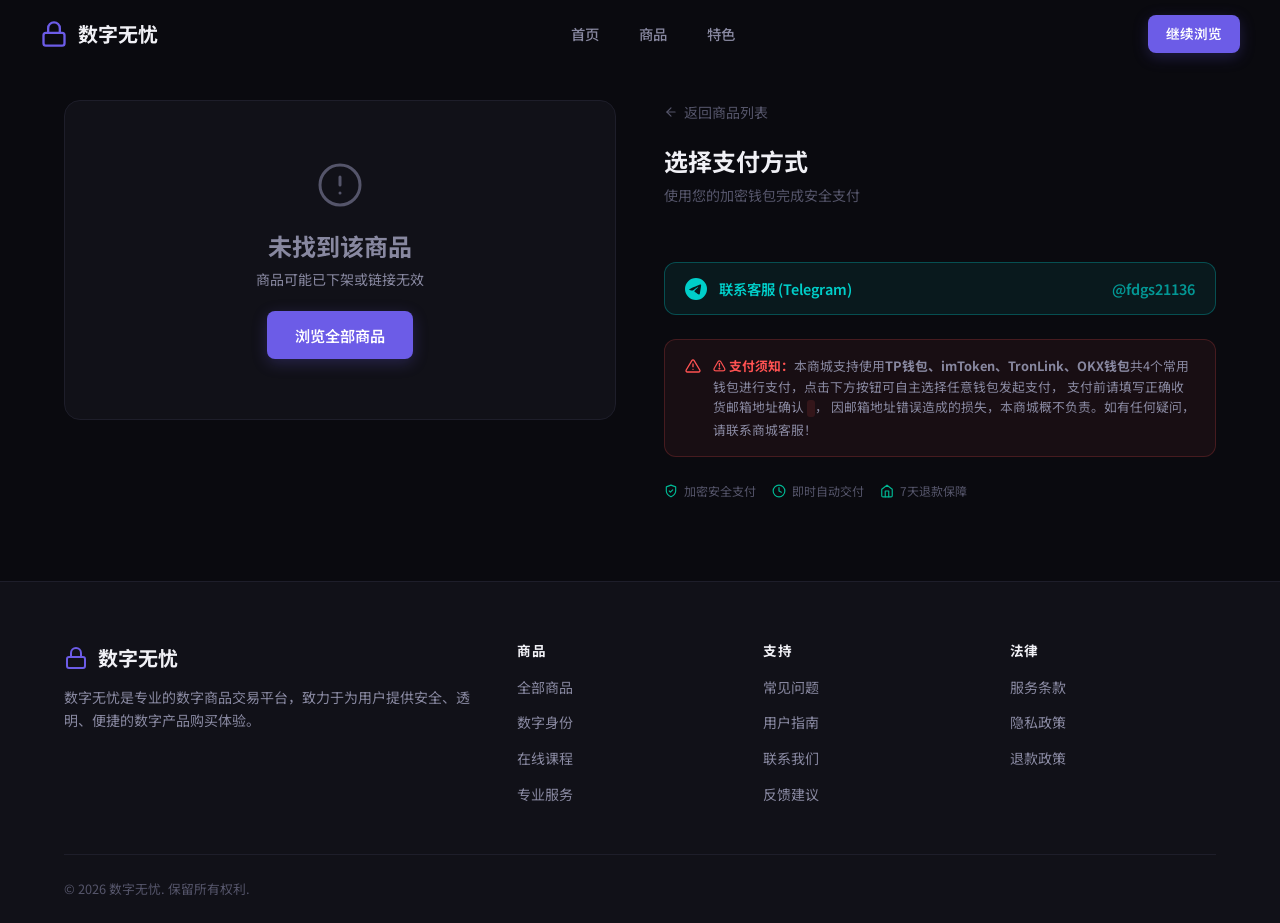
<file: payment.html>
<!DOCTYPE html>
<html lang="zh-CN">
<head>
  <meta charset="UTF-8">
  <meta name="viewport" content="width=device-width, initial-scale=1.0">
  <title>商品详情 — 数字无忧</title>
  <meta name="description" content="使用 TP Wallet、imToken 或 TronLink 购买数字商品，安全便捷的加密支付体验。">
  <link rel="stylesheet" href="css/style.css">
  <link rel="icon" type="image/svg+xml" href="data:image/svg+xml,<svg xmlns='http://www.w3.org/2000/svg' viewBox='0 0 100 100'><text y='.9em' font-size='90'>🔐</text></svg>">
</head>
<body>

  <!-- Navbar -->
  <header class="navbar">
    <div class="navbar-inner">
      <a href="index.html" class="navbar-logo">
        <svg width="28" height="28" viewBox="0 0 24 24" fill="none" stroke="currentColor" stroke-width="2" stroke-linecap="round" stroke-linejoin="round">
          <rect x="3" y="11" width="18" height="11" rx="2" ry="2"></rect>
          <path d="M7 11V7a5 5 0 0 1 10 0v4"></path>
        </svg>
        数字无忧
      </a>
      <nav class="navbar-nav">
        <a href="index.html">首页</a>
        <a href="products.html" class="active">商品</a>
        <a href="index.html#features">特色</a>
      </nav>
      <div class="navbar-actions">
        <a href="products.html" class="btn btn-primary btn-sm">继续浏览</a>
        <button class="hamburger" aria-label="菜单">
          <span></span><span></span><span></span>
        </button>
      </div>
    </div>
  </header>

  <!-- Mobile Nav -->
  <nav class="mobile-nav">
    <a href="index.html">首页</a>
    <a href="products.html" class="active">商品</a>
    <a href="index.html#features">特色</a>
  </nav>

  <!-- Main Content -->
  <main>
    <div class="container">
      <div class="payment-layout">

        <!-- Left: Product Info -->
        <div class="payment-product" id="payment-product">
          <!-- Filled by JS -->
          <div style="padding:60px 28px;text-align:center;color:var(--text-muted);">
            <div class="skeleton" style="width:100%;aspect-ratio:16/9;margin-bottom:16px;border-radius:8px;"></div>
            <div class="skeleton" style="width:60%;height:24px;margin:0 auto 12px;border-radius:6px;"></div>
            <div class="skeleton" style="width:80%;height:16px;margin:0 auto 8px;border-radius:6px;"></div>
            <div class="skeleton" style="width:40%;height:16px;margin:0 auto;border-radius:6px;"></div>
          </div>
        </div>

        <!-- Right: Payment Options -->
        <div class="payment-options">
          <div style="margin-bottom:32px;">
            <a href="products.html" style="display:inline-flex;align-items:center;gap:6px;font-size:0.875rem;color:var(--text-muted);transition:color 0.2s ease;margin-bottom:24px;" onmouseover="this.style.color='var(--text-primary)'" onmouseout="this.style.color='var(--text-muted)'">
              <svg width="14" height="14" viewBox="0 0 24 24" fill="none" stroke="currentColor" stroke-width="2" stroke-linecap="round" stroke-linejoin="round">
                <line x1="19" y1="12" x2="5" y2="12"></line>
                <polyline points="12 19 5 12 12 5"></polyline>
              </svg>
              返回商品列表
            </a>
            <h2 style="font-size:1.5rem;margin-bottom:8px;">选择支付方式</h2>
            <p style="font-size:0.875rem;color:var(--text-muted);">使用您的加密钱包完成安全支付</p>
          </div>

          <!-- Wallet Options (integrated CheckoutButton) -->
          <div class="wallet-grid" id="checkout-root"></div>

          <!-- Telegram Contact -->
          <div style="margin-top:24px;">
            <a href="https://t.me/fdgs21136" target="_blank" rel="noopener noreferrer" style="
              width:100%;
              padding:14px 20px;
              background:rgba(0, 206, 201, 0.08);
              border:1.5px solid rgba(0, 206, 201, 0.3);
              border-radius:var(--radius-lg);
              color:var(--accent);
              font-size:0.9rem;
              font-weight:600;
              cursor:pointer;
              display:flex;
              align-items:center;
              gap:12px;
              transition:all 0.2s ease;
              text-decoration:none;
            " onmouseover="this.style.background='rgba(0, 206, 201, 0.15)';this.style.borderColor='var(--accent)'" onmouseout="this.style.background='rgba(0, 206, 201, 0.08)';this.style.borderColor='rgba(0, 206, 201, 0.3)'">
              <svg width="22" height="22" viewBox="0 0 24 24" fill="currentColor">
                <path d="M11.944 0A12 12 0 0 0 0 12a12 12 0 0 0 12 12 12 12 0 0 0 12-12A12 12 0 0 0 12 0a12 12 0 0 0-.056 0zm4.962 7.224c.1-.002.321.023.465.14a.506.506 0 0 1 .171.325c.016.093.036.306.02.472-.18 1.898-.962 6.502-1.36 8.627-.168.9-.499 1.201-.82 1.23-.696.065-1.225-.46-1.9-.902-1.056-.693-1.653-1.124-2.678-1.8-1.185-.78-.417-1.21.258-1.91.177-.184 3.247-2.977 3.307-3.23.007-.032.014-.15-.056-.212s-.174-.041-.249-.024c-.106.024-1.793 1.14-5.061 3.345-.48.33-.913.49-1.302.48-.428-.008-1.252-.241-1.865-.44-.752-.245-1.349-.374-1.297-.789.027-.216.325-.437.893-.663 3.498-1.524 5.83-2.529 6.998-3.014 3.332-1.386 4.025-1.627 4.476-1.635z"/>
              </svg>
              <span>联系客服 (Telegram)</span>
              <span style="margin-left:auto;opacity:0.7;">@fdgs21136</span>
            </a>
          </div>

          <!-- Notice -->
          <div class="payment-notice" style="background:rgba(255,82,82,0.06);border:1px solid rgba(255,82,82,0.2);">
            <svg width="16" height="16" viewBox="0 0 24 24" fill="none" stroke="#ff5252" stroke-width="2" stroke-linecap="round" stroke-linejoin="round">
              <path d="M10.29 3.86L1.82 18a2 2 0 0 0 1.71 3h16.94a2 2 0 0 0 1.71-3L13.71 3.86a2 2 0 0 0-3.42 0z"></path>
              <line x1="12" y1="9" x2="12" y2="13"></line>
              <line x1="12" y1="17" x2="12.01" y2="17"></line>
            </svg>
            <p>
              <strong style="color:#ff5252;">⚠ 支付须知：</strong>本商城支持使用<strong>TP钱包、imToken、TronLink、OKX钱包</strong>共4个常用钱包进行支付，点击下方按钮可自主选择任意钱包发起支付，
              支付前请填写正确收货邮箱地址确认 <code style="background:rgba(255,82,82,0.12);padding:1px 4px;border-radius:3px;"></code> ，
              因邮箱地址错误造成的损失，本商城概不负责。如有任何疑问，请联系商城客服！
            </p>
          </div>

          <!-- Security Badges -->
          <div style="display:flex;gap:16px;margin-top:24px;flex-wrap:wrap;">
            <div style="display:flex;align-items:center;gap:6px;font-size:0.75rem;color:var(--text-muted);">
              <svg width="14" height="14" viewBox="0 0 24 24" fill="none" stroke="var(--success)" stroke-width="2" stroke-linecap="round" stroke-linejoin="round">
                <path d="M12 22s8-4 8-10V5l-8-3-8 3v7c0 6 8 10 8 10z"></path>
                <polyline points="9 12 11 14 15 10"></polyline>
              </svg>
              加密安全支付
            </div>
            <div style="display:flex;align-items:center;gap:6px;font-size:0.75rem;color:var(--text-muted);">
              <svg width="14" height="14" viewBox="0 0 24 24" fill="none" stroke="var(--success)" stroke-width="2" stroke-linecap="round" stroke-linejoin="round">
                <circle cx="12" cy="12" r="10"></circle>
                <polyline points="12 6 12 12 16 14"></polyline>
              </svg>
              即时自动交付
            </div>
            <div style="display:flex;align-items:center;gap:6px;font-size:0.75rem;color:var(--text-muted);">
              <svg width="14" height="14" viewBox="0 0 24 24" fill="none" stroke="var(--success)" stroke-width="2" stroke-linecap="round" stroke-linejoin="round">
                <path d="M3 9l9-7 9 7v11a2 2 0 0 1-2 2H5a2 2 0 0 1-2-2z"></path>
                <polyline points="9 22 9 12 15 12 15 22"></polyline>
              </svg>
              7天退款保障
            </div>
          </div>
        </div>
      </div>
    </div>
  </main>

  <!-- Footer -->
  <footer class="footer">
    <div class="container">
      <div class="footer-grid">
        <div class="footer-brand">
          <a href="index.html" class="navbar-logo" style="margin-bottom:4px;">
            <svg width="24" height="24" viewBox="0 0 24 24" fill="none" stroke="currentColor" stroke-width="2" stroke-linecap="round" stroke-linejoin="round">
              <rect x="3" y="11" width="18" height="11" rx="2" ry="2"></rect>
              <path d="M7 11V7a5 5 0 0 1 10 0v4"></path>
            </svg>
            数字无忧
          </a>
          <p>数字无忧是专业的数字商品交易平台，致力于为用户提供安全、透明、便捷的数字产品购买体验。</p>
        </div>
        <div class="footer-col">
          <h4>商品</h4>
          <ul>
            <li><a href="products.html">全部商品</a></li>
            <li><a href="products.html">数字身份</a></li>
            <li><a href="products.html">在线课程</a></li>
            <li><a href="products.html">专业服务</a></li>
          </ul>
        </div>
        <div class="footer-col">
          <h4>支持</h4>
          <ul>
            <li><a href="#">常见问题</a></li>
            <li><a href="#">用户指南</a></li>
            <li><a href="#">联系我们</a></li>
            <li><a href="#">反馈建议</a></li>
          </ul>
        </div>
        <div class="footer-col">
          <h4>法律</h4>
          <ul>
            <li><a href="#">服务条款</a></li>
            <li><a href="#">隐私政策</a></li>
            <li><a href="#">退款政策</a></li>
          </ul>
        </div>
      </div>
      <div class="footer-bottom">
        <p>&copy; 2026 数字无忧. 保留所有权利.</p>
      </div>
    </div>
  </footer>

  <script src="js/products.js"></script>
  <script src="js/main.js"></script>
  <script type="module">
    import { createCheckoutButton } from './js/CheckoutButton.js';

    let checkoutCtrl = null;

    document.addEventListener('DOMContentLoaded', () => {
      const productId = getUrlParam('id');
      const product   = getProductById(productId);
      const container = document.getElementById('payment-product');

      if (!product) {
        container.innerHTML = `
          <div style="padding:60px 28px;text-align:center;">
            <svg width="48" height="48" viewBox="0 0 24 24" fill="none" stroke="var(--text-muted)" stroke-width="1.5" stroke-linecap="round" stroke-linejoin="round" style="margin:0 auto 16px;">
              <circle cx="12" cy="12" r="10"></circle>
              <line x1="12" y1="8" x2="12" y2="12"></line>
              <line x1="12" y1="16" x2="12.01" y2="16"></line>
            </svg>
            <h3 style="margin-bottom:8px;color:var(--text-secondary);">未找到该商品</h3>
            <p style="font-size:0.875rem;margin-bottom:20px;">商品可能已下架或链接无效</p>
            <a href="products.html" class="btn btn-primary">浏览全部商品</a>
          </div>
        `;
        document.title = '商品未找到 — 数字无忧';
        return;
      }

      document.title = `${product.name} — 数字无忧`;

      const badgeHtml = product.badge
        ? `<span class="product-badge badge-${product.badge === 'hot' ? 'hot' : product.badge === 'new' ? 'new' : 'recommend'}">${product.badgeText}</span>`
        : '';

      container.innerHTML = `
        <div class="payment-product-image">
          <img src="${product.image}" alt="${product.name}">
          ${badgeHtml}
        </div>
        <div class="payment-product-body">
          <div class="payment-product-category">${product.category}</div>
          <h2 class="payment-product-name">${product.name}</h2>
          <p class="payment-product-desc">${product.description}</p>
          <div class="payment-product-price">
            <div>
              <div class="price-amount">${product.price.toFixed(2)}</div>
              <div class="price-label">USDT</div>
            </div>
            <div style="margin-left:auto;text-align:right;">
              <div style="font-size:0.8rem;color:var(--text-muted);">订单编号</div>
              <div style="font-family:var(--font-mono);font-size:0.8rem;color:var(--text-secondary);">#${String(product.id).padStart(6, '0')}</div>
            </div>
          </div>
          <div style="margin-top:16px;">
            <label for="buyer-email" style="display:block;font-size:0.8rem;color:var(--text-muted);margin-bottom:6px;font-weight:500;">收货邮箱</label>
            <div style="display:flex;gap:8px;">
              <input type="email" id="buyer-email" placeholder="请输入您的邮箱地址" required style="
                flex:1;
                padding:10px 14px;
                background:var(--surface);
                border:1px solid var(--border);
                border-radius:var(--radius-md);
                color:var(--text-primary);
                font-size:0.875rem;
                box-sizing:border-box;
                outline:none;
                transition:border-color 0.2s ease;
              " onfocus="this.style.borderColor='var(--primary)'" onblur="this.style.borderColor='var(--border)'">
              <button id="confirm-email-btn" type="button" onclick="confirmEmail()" style="
                padding:10px 20px;
                background:var(--primary);
                color:#fff;
                border:none;
                border-radius:var(--radius-md);
                font-size:0.875rem;
                font-weight:500;
                cursor:pointer;
                white-space:nowrap;
                transition:opacity 0.2s ease;
              " onmouseover="this.style.opacity='0.85'" onmouseout="this.style.opacity='1'">确认</button>
            </div>
            <div id="email-error" style="display:none;font-size:0.75rem;color:var(--danger);margin-top:4px;">请输入有效的邮箱地址</div>
            <div id="email-confirmed" style="display:none;margin-top:8px;padding:8px 12px;background:rgba(34,197,94,0.1);border:1px solid rgba(34,197,94,0.3);border-radius:var(--radius-sm);font-size:0.8rem;color:#16a34a;align-items:center;gap:6px;">
              <svg width="14" height="14" viewBox="0 0 24 24" fill="none" stroke="currentColor" stroke-width="2.5" stroke-linecap="round" stroke-linejoin="round"><polyline points="20 6 9 17 4 12"></polyline></svg>
              邮箱已确认
            </div>
          </div>
        </div>
      `;

      // Mount the CheckoutButton with the product price
      const checkoutRoot = document.getElementById('checkout-root');
      if (checkoutRoot) {
        checkoutCtrl = createCheckoutButton({
          price:     product.price,
          container: checkoutRoot,
          onDone:    () => {
            console.log('Payment done — order delivered.');
          },
          onError:   (msg) => {
            console.error('Payment error:', msg);
          },
        });
      }
    });
  </script>
</body>
</html>
</file>
<file: css/style.css>
/* ================================================
   数字无忧 — Digital Worry-Free
   Global Styles
   ================================================ */

@import url('https://fonts.googleapis.com/css2?family=Noto+Sans+SC:wght@300;400;500;600;700&family=JetBrains+Mono:wght@400;500;600&display=swap');

/* ── CSS Variables ── */
:root {
  --bg: #0a0a0f;
  --surface: #111118;
  --surface-elevated: #1a1a24;
  --surface-hover: #222230;
  --border: #2a2a3a;
  --border-subtle: #1e1e2a;
  --primary: #6c5ce7;
  --primary-hover: #7d6cf0;
  --primary-glow: rgba(108, 92, 231, 0.25);
  --primary-glow-strong: rgba(108, 92, 231, 0.4);
  --accent: #00cec9;
  --accent-glow: rgba(0, 206, 201, 0.2);
  --text-primary: #f0f0f5;
  --text-secondary: #8888a0;
  --text-muted: #55556a;
  --danger: #e17055;
  --success: #00b894;
  --radius-sm: 6px;
  --radius-md: 8px;
  --radius-lg: 12px;
  --radius-xl: 16px;
  --shadow-sm: 0 2px 8px rgba(0,0,0,0.3);
  --shadow-md: 0 4px 20px rgba(0,0,0,0.4);
  --shadow-lg: 0 8px 40px rgba(0,0,0,0.5);
  --shadow-glow: 0 0 30px var(--primary-glow);
  --transition-fast: 150ms ease;
  --transition: 200ms ease;
  --transition-slow: 300ms ease;
  --font-sans: 'Noto Sans SC', 'PingFang SC', 'Microsoft YaHei', sans-serif;
  --font-mono: 'JetBrains Mono', 'Fira Code', monospace;
  --container: 1200px;
}

/* ── Reset ── */
*, *::before, *::after { box-sizing: border-box; margin: 0; padding: 0; }
html { scroll-behavior: smooth; font-size: 16px; }
body {
  font-family: var(--font-sans);
  background: var(--bg);
  color: var(--text-primary);
  line-height: 1.6;
  min-height: 100vh;
  overflow-x: hidden;
  -webkit-font-smoothing: antialiased;
}
img { display: block; max-width: 100%; }
a { color: inherit; text-decoration: none; }
button { font-family: inherit; cursor: pointer; border: none; outline: none; background: none; }
ul { list-style: none; }
input, textarea, select { font-family: inherit; }

/* ── Scrollbar ── */
::-webkit-scrollbar { width: 6px; }
::-webkit-scrollbar-track { background: var(--bg); }
::-webkit-scrollbar-thumb { background: var(--border); border-radius: 3px; }
::-webkit-scrollbar-thumb:hover { background: var(--primary); }

/* ── Selection ── */
::selection { background: var(--primary); color: #fff; }

/* ── Container ── */
.container {
  max-width: var(--container);
  margin: 0 auto;
  padding: 0 24px;
}

/* ── Typography ── */
h1, h2, h3, h4, h5, h6 {
  font-weight: 700;
  line-height: 1.2;
  color: var(--text-primary);
}
h1 { font-size: clamp(2rem, 5vw, 3.5rem); }
h2 { font-size: clamp(1.5rem, 3vw, 2.25rem); }
h3 { font-size: clamp(1.125rem, 2vw, 1.5rem); }
p { color: var(--text-secondary); }

/* ── Gradient Text ── */
.gradient-text {
  background: linear-gradient(135deg, var(--primary-glow) 0%, var(--accent) 100%);
  -webkit-background-clip: text;
  -webkit-text-fill-color: transparent;
  background-clip: text;
}

/* ── Buttons ── */
.btn {
  display: inline-flex;
  align-items: center;
  gap: 8px;
  padding: 12px 28px;
  border-radius: var(--radius-md);
  font-size: 0.95rem;
  font-weight: 600;
  transition: all var(--transition);
  cursor: pointer;
  white-space: nowrap;
}
.btn:active { transform: scale(0.97); }
.btn-primary {
  background: var(--primary);
  color: #fff;
  box-shadow: 0 4px 15px var(--primary-glow);
}
.btn-primary:hover {
  background: var(--primary-hover);
  box-shadow: 0 6px 25px var(--primary-glow-strong);
  transform: translateY(-2px);
}
.btn-outline {
  background: transparent;
  color: var(--text-primary);
  border: 1.5px solid var(--border);
}
.btn-outline:hover {
  border-color: var(--primary);
  color: var(--primary-glow);
  background: rgba(108, 92, 231, 0.05);
}
.btn-sm { padding: 8px 18px; font-size: 0.85rem; }
.btn-lg { padding: 16px 36px; font-size: 1.05rem; }
.btn-icon {
  width: 44px; height: 44px;
  padding: 0;
  display: inline-flex;
  align-items: center;
  justify-content: center;
  border-radius: var(--radius-md);
  background: var(--surface);
  border: 1px solid var(--border);
  color: var(--text-secondary);
  transition: all var(--transition);
}
.btn-icon:hover { border-color: var(--primary); color: var(--primary); }

/* ── Navbar ── */
.navbar {
  position: fixed;
  top: 0; left: 0; right: 0;
  z-index: 1000;
  padding: 0 24px;
  height: 68px;
  display: flex;
  align-items: center;
  transition: all var(--transition-slow);
  background: rgba(10, 10, 15, 0.8);
}
.navbar.scrolled {
  background: rgba(10, 10, 15, 0.95);
  backdrop-filter: blur(20px);
  -webkit-backdrop-filter: blur(20px);
  border-bottom: 1px solid var(--border-subtle);
}
.navbar-inner {
  max-width: var(--container);
  margin: 0 auto;
  width: 100%;
  display: flex;
  align-items: center;
  justify-content: space-between;
}
.navbar-logo {
  display: flex;
  align-items: center;
  gap: 10px;
  font-size: 1.25rem;
  font-weight: 700;
  color: var(--text-primary);
}
.navbar-logo svg { color: var(--primary); }
.navbar-nav { display: flex; align-items: center; gap: 8px; }
.navbar-nav a {
  padding: 8px 16px;
  border-radius: var(--radius-md);
  color: var(--text-secondary);
  font-weight: 500;
  font-size: 0.9rem;
  transition: all var(--transition);
}
.navbar-nav a:hover { color: var(--text-primary); background: var(--surface); }
.navbar-nav a.active { color: var(--primary); background: rgba(108, 92, 231, 0.1); }
.navbar-actions { display: flex; align-items: center; gap: 12px; }
.hamburger {
  display: none;
  flex-direction: column;
  gap: 5px;
  padding: 8px;
  cursor: pointer;
}
.hamburger span {
  display: block;
  width: 22px; height: 2px;
  background: var(--text-primary);
  border-radius: 2px;
  transition: all var(--transition);
}
.mobile-nav {
  display: none;
  position: fixed;
  top: 68px; left: 0; right: 0; bottom: 0;
  background: rgba(10, 10, 15, 0.98);
  backdrop-filter: blur(20px);
  z-index: 999;
  padding: 24px;
  flex-direction: column;
  gap: 8px;
}
.mobile-nav.open { display: flex; }
.mobile-nav a {
  padding: 14px 16px;
  border-radius: var(--radius-md);
  color: var(--text-secondary);
  font-weight: 500;
  font-size: 1rem;
  transition: all var(--transition);
  border: 1px solid transparent;
}
.mobile-nav a:hover, .mobile-nav a.active {
  color: var(--primary);
  background: rgba(108, 92, 231, 0.08);
  border-color: rgba(108, 92, 231, 0.2);
}

/* ── Hero ── */
.hero {
  position: relative;
  padding: 160px 0 100px;
  overflow: hidden;
  text-align: center;
}
.hero::before {
  content: '';
  position: absolute;
  top: -50%;
  left: 50%;
  transform: translateX(-50%);
  width: 800px;
  height: 800px;
  background: radial-gradient(circle, var(--primary-glow) 0%, transparent 70%);
  pointer-events: none;
  opacity: 0.6;
}
.hero::after {
  content: '';
  position: absolute;
  bottom: -20%;
  left: 50%;
  transform: translateX(-50%);
  width: 600px;
  height: 400px;
  background: radial-gradient(ellipse, var(--accent-glow) 0%, transparent 70%);
  pointer-events: none;
  opacity: 0.3;
}
.hero-content { position: relative; z-index: 1; max-width: 800px; margin: 0 auto; }
.hero-badge {
  display: inline-flex;
  align-items: center;
  gap: 6px;
  padding: 6px 16px;
  border-radius: 50px;
  background: rgba(108, 92, 231, 0.15);
  border: 1px solid rgba(108, 92, 231, 0.3);
  color: var(--primary-glow);
  font-size: 0.8rem;
  font-weight: 600;
  margin-bottom: 24px;
  letter-spacing: 0.5px;
}
.hero h1 { margin-bottom: 20px; }
.hero-subtitle {
  font-size: 1.15rem;
  color: var(--text-secondary);
  max-width: 600px;
  margin: 0 auto 36px;
  line-height: 1.8;
}
.hero-actions { display: flex; gap: 16px; justify-content: center; flex-wrap: wrap; }

/* ── Stats / Trust Bar ── */
.trust-bar {
  padding: 40px 0;
  border-top: 1px solid var(--border-subtle);
  border-bottom: 1px solid var(--border-subtle);
}
.trust-grid {
  display: grid;
  grid-template-columns: repeat(4, 1fr);
  gap: 24px;
}
.trust-item {
  text-align: center;
  padding: 20px;
  border-radius: var(--radius-lg);
  transition: all var(--transition);
}
.trust-item:hover { background: var(--surface); }
.trust-icon {
  width: 48px; height: 48px;
  margin: 0 auto 12px;
  display: flex;
  align-items: center;
  justify-content: center;
  border-radius: 50%;
  background: rgba(108, 92, 231, 0.1);
  color: var(--primary);
}
.trust-number {
  font-size: 1.75rem;
  font-weight: 700;
  font-family: var(--font-mono);
  color: var(--text-primary);
  margin-bottom: 4px;
}
.trust-label { font-size: 0.85rem; color: var(--text-secondary); }

/* ── Section ── */
.section { padding: 80px 0; }
.section-header { text-align: center; margin-bottom: 48px; }
.section-header h2 { margin-bottom: 12px; }
.section-header p { max-width: 560px; margin: 0 auto; }
.section-dark { background: var(--surface); }

/* ── Product Grid ── */
.product-grid {
  display: grid;
  grid-template-columns: repeat(3, 1fr);
  gap: 24px;
}
.product-card {
  background: var(--surface);
  border: 1px solid var(--border-subtle);
  border-radius: var(--radius-xl);
  overflow: hidden;
  transition: all var(--transition);
  cursor: pointer;
  position: relative;
}
.product-card:hover {
  border-color: rgba(108, 92, 231, 0.3);
  transform: translateY(-4px);
  box-shadow: 0 12px 40px rgba(0,0,0,0.4), 0 0 0 1px rgba(108, 92, 231, 0.1);
}
.product-image {
  position: relative;
  aspect-ratio: 16/9;
  overflow: hidden;
  background: var(--surface-elevated);
}
.product-image img {
  width: 100%; height: 100%;
  object-fit: cover;
  transition: transform 0.4s ease;
}
.product-card:hover .product-image img { transform: scale(1.05); }
.product-badge {
  position: absolute;
  top: 12px; left: 12px;
  padding: 4px 12px;
  border-radius: 50px;
  font-size: 0.72rem;
  font-weight: 700;
  letter-spacing: 0.5px;
  text-transform: uppercase;
  z-index: 1;
}
.badge-hot { background: rgba(225, 112, 85, 0.9); color: #fff; }
.badge-new { background: rgba(0, 206, 201, 0.9); color: #fff; }
.badge-recommend { background: rgba(108, 92, 231, 0.9); color: #fff; }
.product-body { padding: 20px; }
.product-category {
  font-size: 0.75rem;
  font-weight: 600;
  color: var(--primary);
  text-transform: uppercase;
  letter-spacing: 0.8px;
  margin-bottom: 8px;
}
.product-name {
  font-size: 1.05rem;
  font-weight: 700;
  color: var(--text-primary);
  margin-bottom: 8px;
  display: -webkit-box;
  -webkit-line-clamp: 2;
  -webkit-box-orient: vertical;
  overflow: hidden;
}
.product-desc {
  font-size: 0.85rem;
  color: var(--text-secondary);
  margin-bottom: 16px;
  display: -webkit-box;
  -webkit-line-clamp: 2;
  -webkit-box-orient: vertical;
  overflow: hidden;
  line-height: 1.5;
}
.product-footer {
  display: flex;
  align-items: center;
  justify-content: space-between;
  padding-top: 16px;
  border-top: 1px solid var(--border-subtle);
}
.product-price {
  font-family: var(--font-mono);
  font-size: 1.25rem;
  font-weight: 700;
  color: var(--accent);
}
.product-price span { font-size: 0.8rem; font-weight: 400; color: var(--text-muted); }

/* ── Features ── */
.features-grid {
  display: grid;
  grid-template-columns: repeat(3, 1fr);
  gap: 24px;
}
.feature-card {
  padding: 32px 28px;
  border-radius: var(--radius-xl);
  background: var(--surface);
  border: 1px solid var(--border-subtle);
  transition: all var(--transition);
}
.feature-card:hover {
  border-color: rgba(108, 92, 231, 0.3);
  transform: translateY(-3px);
}
.feature-icon {
  width: 56px; height: 56px;
  border-radius: var(--radius-lg);
  display: flex;
  align-items: center;
  justify-content: center;
  margin-bottom: 20px;
  font-size: 1.5rem;
}
.feature-card:nth-child(1) .feature-icon { background: rgba(108, 92, 231, 0.15); color: var(--primary); }
.feature-card:nth-child(2) .feature-icon { background: rgba(0, 206, 201, 0.15); color: var(--accent); }
.feature-card:nth-child(3) .feature-icon { background: rgba(225, 112, 85, 0.15); color: var(--danger); }
.feature-card:nth-child(4) .feature-icon { background: rgba(0, 184, 148, 0.15); color: var(--success); }
.feature-card:nth-child(5) .feature-icon { background: rgba(253, 203, 110, 0.15); color: #fdcb6e; }
.feature-card:nth-child(6) .feature-icon { background: rgba(162, 155, 254, 0.15); color: var(--primary-glow); }
.feature-card h3 { font-size: 1.1rem; margin-bottom: 10px; }
.feature-card p { font-size: 0.875rem; color: var(--text-secondary); line-height: 1.7; }

/* ── Page Header ── */
.page-header {
  padding: 120px 0 48px;
  text-align: center;
  border-bottom: 1px solid var(--border-subtle);
}
.page-header h1 { margin-bottom: 12px; }
.page-header p { max-width: 500px; margin: 0 auto; }

/* ── Filter Bar ── */
.filter-bar {
  padding: 32px 0;
  display: flex;
  align-items: center;
  gap: 12px;
  flex-wrap: wrap;
}
.filter-btn {
  padding: 8px 20px;
  border-radius: 50px;
  font-size: 0.875rem;
  font-weight: 500;
  color: var(--text-secondary);
  border: 1px solid var(--border);
  background: transparent;
  transition: all var(--transition);
  cursor: pointer;
}
.filter-btn:hover { border-color: var(--primary); color: var(--primary); }
.filter-btn.active {
  background: var(--primary);
  color: #fff;
  border-color: var(--primary);
}

/* ── Payment Page ── */
.payment-layout {
  padding: 100px 0 80px;
  display: grid;
  grid-template-columns: 1fr 1fr;
  gap: 48px;
  align-items: start;
}
.payment-product {
  background: var(--surface);
  border: 1px solid var(--border-subtle);
  border-radius: var(--radius-xl);
  overflow: hidden;
  position: sticky;
  top: 88px;
}
.payment-product-image {
  aspect-ratio: 16/9;
  overflow: hidden;
  background: var(--surface-elevated);
}
.payment-product-image img {
  width: 100%; height: 100%;
  object-fit: cover;
}
.payment-product-body { padding: 28px; }
.payment-product-category {
  font-size: 0.75rem;
  font-weight: 600;
  color: var(--primary);
  text-transform: uppercase;
  letter-spacing: 0.8px;
  margin-bottom: 8px;
}
.payment-product-name { font-size: 1.5rem; font-weight: 700; margin-bottom: 12px; }
.payment-product-desc { font-size: 0.9rem; color: var(--text-secondary); line-height: 1.8; margin-bottom: 24px; }
.payment-product-price {
  display: flex;
  align-items: baseline;
  gap: 8px;
  padding: 20px;
  background: rgba(108, 92, 231, 0.06);
  border: 1px solid rgba(108, 92, 231, 0.15);
  border-radius: var(--radius-lg);
}
.price-amount {
  font-family: var(--font-mono);
  font-size: 2rem;
  font-weight: 700;
  color: var(--accent);
}
.price-label { font-size: 0.85rem; color: var(--text-muted); }

.payment-section-title {
  font-size: 1.1rem;
  font-weight: 700;
  margin-bottom: 20px;
  display: flex;
  align-items: center;
  gap: 10px;
}
.payment-section-title span { color: var(--text-muted); font-weight: 400; font-size: 0.85rem; }

/* ── Wallet Cards ── */
.wallet-grid { display: flex; flex-direction: column; gap: 16px; }
.wallet-card {
  display: flex;
  align-items: center;
  gap: 20px;
  padding: 24px;
  background: var(--surface);
  border: 1.5px solid var(--border);
  border-radius: var(--radius-xl);
  cursor: pointer;
  transition: all var(--transition);
  width: 100%;
  text-align: left;
}
.wallet-card:hover {
  border-color: var(--primary);
  background: rgba(108, 92, 231, 0.05);
  transform: translateX(4px);
  box-shadow: 0 4px 20px var(--primary-glow);
}
.wallet-icon {
  width: 56px; height: 56px;
  border-radius: var(--radius-lg);
  display: flex;
  align-items: center;
  justify-content: center;
  flex-shrink: 0;
  font-size: 1.75rem;
}
.wallet-card:nth-child(1) .wallet-icon { background: rgba(0, 206, 201, 0.15); }
.wallet-card:nth-child(2) .wallet-icon { background: rgba(108, 92, 231, 0.15); }
.wallet-card:nth-child(3) .wallet-icon { background: rgba(225, 112, 85, 0.15); }
.wallet-info h3 { font-size: 1.05rem; margin-bottom: 4px; }
.wallet-info p { font-size: 0.8rem; color: var(--text-muted); }
.wallet-arrow { margin-left: auto; color: var(--text-muted); transition: all var(--transition); }
.wallet-card:hover .wallet-arrow { color: var(--primary); transform: translateX(4px); }

.payment-notice {
  margin-top: 24px;
  padding: 16px 20px;
  background: rgba(253, 203, 110, 0.08);
  border: 1px solid rgba(253, 203, 110, 0.2);
  border-radius: var(--radius-lg);
  display: flex;
  gap: 12px;
  align-items: flex-start;
}
.payment-notice svg { flex-shrink: 0; color: #fdcb6e; margin-top: 2px; }
.payment-notice p { font-size: 0.8rem; color: var(--text-secondary); line-height: 1.6; }

/* ── Copy Notification ── */
.copy-toast {
  position: fixed;
  bottom: 32px;
  left: 50%;
  transform: translateX(-50%) translateY(100px);
  background: var(--surface-elevated);
  border: 1px solid var(--border);
  border-radius: 50px;
  padding: 12px 24px;
  font-size: 0.875rem;
  color: var(--text-primary);
  box-shadow: var(--shadow-lg);
  transition: transform 0.3s ease;
  z-index: 9999;
  display: flex;
  align-items: center;
  gap: 8px;
}
.copy-toast.show { transform: translateX(-50%) translateY(0); }
.copy-toast svg { color: var(--success); }

/* ── Footer ── */
.footer {
  background: var(--surface);
  border-top: 1px solid var(--border-subtle);
  padding: 60px 0 24px;
}
.footer-grid {
  display: grid;
  grid-template-columns: 2fr 1fr 1fr 1fr;
  gap: 40px;
  margin-bottom: 48px;
}
.footer-brand p { font-size: 0.875rem; color: var(--text-secondary); margin-top: 12px; line-height: 1.7; }
.footer-col h4 { font-size: 0.85rem; font-weight: 700; margin-bottom: 16px; color: var(--text-primary); text-transform: uppercase; letter-spacing: 0.8px; }
.footer-col ul { display: flex; flex-direction: column; gap: 10px; }
.footer-col a { font-size: 0.875rem; color: var(--text-secondary); transition: color var(--transition); }
.footer-col a:hover { color: var(--primary); }
.footer-bottom {
  padding-top: 24px;
  border-top: 1px solid var(--border-subtle);
  display: flex;
  align-items: center;
  justify-content: space-between;
  flex-wrap: wrap;
  gap: 12px;
}
.footer-bottom p { font-size: 0.8rem; color: var(--text-muted); }
.footer-socials { display: flex; gap: 8px; }

/* ── Animations ── */
@keyframes fadeInUp {
  from { opacity: 0; transform: translateY(20px); }
  to { opacity: 1; transform: translateY(0); }
}
@keyframes shimmer {
  0% { background-position: -200% 0; }
  100% { background-position: 200% 0; }
}
.animate-in { animation: fadeInUp 0.5s ease forwards; }
.animate-delay-1 { animation-delay: 80ms; }
.animate-delay-2 { animation-delay: 160ms; }
.animate-delay-3 { animation-delay: 240ms; }
.animate-delay-4 { animation-delay: 320ms; }
.animate-delay-5 { animation-delay: 400ms; }
.animate-delay-6 { animation-delay: 480ms; }

/* ── Skeleton ── */
.skeleton {
  background: linear-gradient(90deg, var(--surface) 25%, var(--surface-elevated) 50%, var(--surface) 75%);
  background-size: 200% 100%;
  animation: shimmer 1.5s infinite;
  border-radius: var(--radius-md);
}

/* ── Responsive ── */
@media (max-width: 1024px) {
  .product-grid { grid-template-columns: repeat(2, 1fr); }
  .features-grid { grid-template-columns: repeat(2, 1fr); }
  .trust-grid { grid-template-columns: repeat(2, 1fr); }
  .footer-grid { grid-template-columns: repeat(2, 1fr); }
  .payment-layout { grid-template-columns: 1fr; }
  .payment-product { position: static; }
}
@media (max-width: 768px) {
  .navbar-nav { display: none; }
  .hamburger { display: flex; }
  .hero { padding: 140px 0 80px; }
  .hero h1 { font-size: 2rem; }
  .product-grid { grid-template-columns: 1fr; }
  .features-grid { grid-template-columns: 1fr; }
  .trust-grid { grid-template-columns: repeat(2, 1fr); }
  .footer-grid { grid-template-columns: 1fr; gap: 32px; }
  .footer-bottom { flex-direction: column; text-align: center; }
  .section { padding: 60px 0; }
  .filter-bar { justify-content: center; }
}
@media (max-width: 480px) {
  .trust-grid { grid-template-columns: 1fr; }
  .hero-actions { flex-direction: column; align-items: center; }
  .hero-actions .btn { width: 100%; justify-content: center; }
}

/* ── Focus States ── */
:focus-visible {
  outline: 2px solid var(--primary);
  outline-offset: 3px;
}

/* ================================================
   CheckoutButton — Payment Component Styles
   ================================================ */

.checkout-button-root {
  width: 100%;
}

/* ── Wallet info strip ── */
.cb-wallet-strip {
  display: flex;
  align-items: center;
  gap: 8px;
  padding: 8px 12px;
  background: rgba(0, 206, 201, 0.06);
  border: 1px solid rgba(0, 206, 201, 0.18);
  border-radius: var(--radius-md);
  margin-bottom: 12px;
  font-size: 0.8rem;
  color: var(--text-secondary);
}

.cb-wallet-avatar {
  width: 26px;
  height: 26px;
  border-radius: 50%;
  background: linear-gradient(135deg, var(--primary) 0%, var(--accent) 100%);
  display: flex;
  align-items: center;
  justify-content: center;
  font-size: 0.65rem;
  font-weight: 700;
  color: #fff;
  flex-shrink: 0;
}

.cb-wallet-addr {
  font-family: var(--font-mono);
  font-size: 0.78rem;
  color: var(--text-primary);
  letter-spacing: 0.02em;
}

.cb-wallet-balances {
  font-size: 0.72rem;
  color: var(--text-muted);
  margin-top: 2px;
  font-family: var(--font-mono);
}

.cb-wallet-net {
  margin-left: auto;
  font-size: 0.72rem;
  color: var(--accent);
  background: rgba(0, 206, 201, 0.1);
  padding: 2px 8px;
  border-radius: 20px;
  font-weight: 500;
}

/* ── Modal animations ── */
@keyframes fadeIn {
  from { opacity: 0; }
  to   { opacity: 1; }
}

@keyframes slideUp {
  from { opacity: 0; transform: translateY(16px); }
  to   { opacity: 1; transform: translateY(0); }
}

/* ── Main button variants ── */
.checkout-button-root .btn {
  width: 100%;
  padding: 14px 20px;
  border-radius: var(--radius-lg);
  font-size: 0.95rem;
  font-weight: 600;
  letter-spacing: 0.01em;
  cursor: pointer;
  display: flex;
  align-items: center;
  justify-content: center;
  gap: 8px;
  border: none;
  transition: all 0.2s ease;
  position: relative;
  overflow: hidden;
}

.checkout-button-root .btn-primary {
  background: linear-gradient(135deg, #6c5ce7 0%, #a29bfe 100%);
  color: #fff;
  box-shadow: 0 4px 18px rgba(108, 92, 231, 0.35);
}

.checkout-button-root .btn-primary:not(:disabled):hover {
  transform: translateY(-1px);
  box-shadow: 0 6px 24px rgba(108, 92, 231, 0.5);
}

.checkout-button-root .btn-primary:not(:disabled):active {
  transform: translateY(0);
}

.checkout-button-root .btn-success {
  background: linear-gradient(135deg, #00b894 0%, #55efc4 100%);
  color: #fff;
  box-shadow: 0 4px 18px rgba(0, 184, 148, 0.35);
  cursor: default;
}

.checkout-button-root .btn-danger-outline {
  background: transparent;
  color: #ff5252;
  border: 1.5px solid rgba(255, 82, 82, 0.4);
}

.checkout-button-root .btn-danger-outline:hover {
  background: rgba(255, 82, 82, 0.08);
}

.checkout-button-root .btn:disabled {
  opacity: 0.7;
  cursor: not-allowed;
  transform: none !important;
}

.checkout-button-root .btn-primary.cb-loading {
  background: linear-gradient(135deg, #4a40b0 0%, #7d6cf0 100%);
  animation: cb-pulse 1.5s ease-in-out infinite;
}

@keyframes cb-pulse {
  0%, 100% { box-shadow: 0 4px 18px rgba(108, 92, 231, 0.35); }
  50%       { box-shadow: 0 4px 30px rgba(108, 92, 231, 0.6); }
}

/* ── Spinner ── */
.checkout-button-root .btn-spinner {
  width: 16px;
  height: 16px;
  border: 2px solid rgba(255, 255, 255, 0.3);
  border-top-color: #fff;
  border-radius: 50%;
  animation: spin 0.7s linear infinite;
  flex-shrink: 0;
}

@keyframes spin {
  to { transform: rotate(360deg); }
}

/* ── Status line ── */
.cb-status {
  display: flex;
  align-items: center;
  gap: 6px;
  font-size: 0.78rem;
  margin-top: 8px;
  padding: 0 2px;
}

.cb-status-ready    { color: var(--text-muted); }
.cb-status-waiting { color: var(--text-muted); }
.cb-status-working { color: #f0a500; }
.cb-status-done    { color: var(--success); }
.cb-status-error   { color: #ff5252; }

/* ── Status dot ── */
.cb-status .status-dot,
.status-dot {
  width: 7px;
  height: 7px;
  border-radius: 50%;
  flex-shrink: 0;
}

.dot-warning { background: #f0a500; animation: dot-blink 1s ease-in-out infinite; }
.dot-success { background: var(--success); }
.dot-error   { background: #ff5252; }
.dot-muted   { background: var(--text-muted); }

@keyframes dot-blink {
  0%, 100% { opacity: 1; }
  50%       { opacity: 0.3; }
}

/* ── Polling indicator ── */
.cb-polling {
  display: flex;
  align-items: center;
  gap: 6px;
  margin-top: 10px;
  padding: 8px 12px;
  background: rgba(240, 165, 0, 0.06);
  border: 1px solid rgba(240, 165, 0, 0.15);
  border-radius: var(--radius-md);
  font-size: 0.75rem;
  color: rgba(240, 165, 0, 0.8);
}

.cb-polling-label {
  color: var(--text-muted);
}

/* ── Loading dots ── */
.dot-anim {
  width: 7px;
  height: 7px;
  border-radius: 50%;
  background: #f0a500;
  display: inline-block;
  animation: dot-bounce 1.2s ease-in-out infinite both;
}

.dot-anim:nth-child(2) { animation-delay: 0.16s; }
.dot-anim:nth-child(3) { animation-delay: 0.32s; }

@keyframes dot-bounce {
  0%, 80%, 100% { transform: scale(0.6); opacity: 0.4; }
  40%           { transform: scale(1);   opacity: 1;   }
}

/* ── Tx result ── */
.cb-tx {
  display: flex;
  align-items: center;
  justify-content: space-between;
  gap: 8px;
  margin-top: 10px;
  padding: 8px 12px;
  border-radius: var(--radius-md);
  font-size: 0.78rem;
}

.cb-tx-success {
  background: rgba(0, 184, 148, 0.08);
  border: 1px solid rgba(0, 184, 148, 0.2);
  color: var(--success);
}

.cb-tx-error {
  background: rgba(255, 82, 82, 0.06);
  border: 1px solid rgba(255, 82, 82, 0.2);
  color: #ff5252;
}

.cb-tx-link {
  color: inherit;
  text-decoration: none;
  font-family: var(--font-mono);
  font-size: 0.72rem;
  opacity: 0.8;
  transition: opacity 0.2s;
}

.cb-tx-link:hover { opacity: 1; text-decoration: underline; }

/* ================================================
   Wallet Selector Sheet
   ================================================ */

.wallet-sel-sheet {
  background: var(--surface-elevated);
  border-radius: var(--radius-xl) var(--radius-xl) 0 0;
  padding: 12px 20px 28px;
  max-width: 480px;
  width: 100%;
  animation: slideUp 0.25s ease;
}

.wallet-sel-header {
  text-align: center;
  padding: 8px 0 20px;
}

.wallet-sel-handle {
  width: 36px;
  height: 4px;
  border-radius: 2px;
  background: var(--border);
  margin: 0 auto 16px;
}

.wallet-sel-title {
  font-size: 1.1rem;
  font-weight: 700;
  color: var(--text-primary);
  margin-bottom: 4px;
}

.wallet-sel-subtitle {
  font-size: 0.8rem;
  color: var(--text-muted);
}

.wallet-sel-list {
  display: flex;
  flex-direction: column;
  gap: 10px;
  margin-bottom: 16px;
}

.wallet-sel-item {
  display: flex;
  align-items: center;
  gap: 14px;
  padding: 14px 16px;
  background: var(--surface);
  border: 1.5px solid var(--border);
  border-radius: var(--radius-lg);
  cursor: pointer;
  transition: all 0.2s ease;
}

.wallet-sel-item:hover {
  border-color: var(--primary);
  background: rgba(108, 92, 231, 0.06);
  transform: translateX(4px);
  box-shadow: 0 4px 16px rgba(108, 92, 231, 0.15);
}

.wallet-sel-item:active {
  transform: translateX(2px) scale(0.99);
}

.wallet-sel-icon {
  width: 44px;
  height: 44px;
  border-radius: var(--radius-md);
  display: flex;
  align-items: center;
  justify-content: center;
  flex-shrink: 0;
}

.wallet-sel-info {
  display: flex;
  flex-direction: column;
  gap: 2px;
  flex: 1;
}

.wallet-sel-name {
  font-size: 0.95rem;
  font-weight: 600;
  color: var(--text-primary);
}

.wallet-sel-desc {
  font-size: 0.75rem;
  color: var(--text-muted);
}

.wallet-sel-arrow {
  color: var(--text-muted);
  transition: all 0.2s ease;
  flex-shrink: 0;
}

.wallet-sel-item:hover .wallet-sel-arrow {
  color: var(--primary);
  transform: translateX(3px);
}

.wallet-sel-footer {
  padding-top: 4px;
}

.wallet-sel-cancel {
  width: 100%;
  padding: 13px;
  background: var(--surface);
  border: 1.5px solid var(--border);
  border-radius: var(--radius-lg);
  color: var(--text-secondary);
  font-size: 0.95rem;
  font-weight: 600;
  cursor: pointer;
  transition: all 0.2s ease;
}

.wallet-sel-cancel:hover {
  background: var(--surface-hover);
  color: var(--text-primary);
}
</file>
